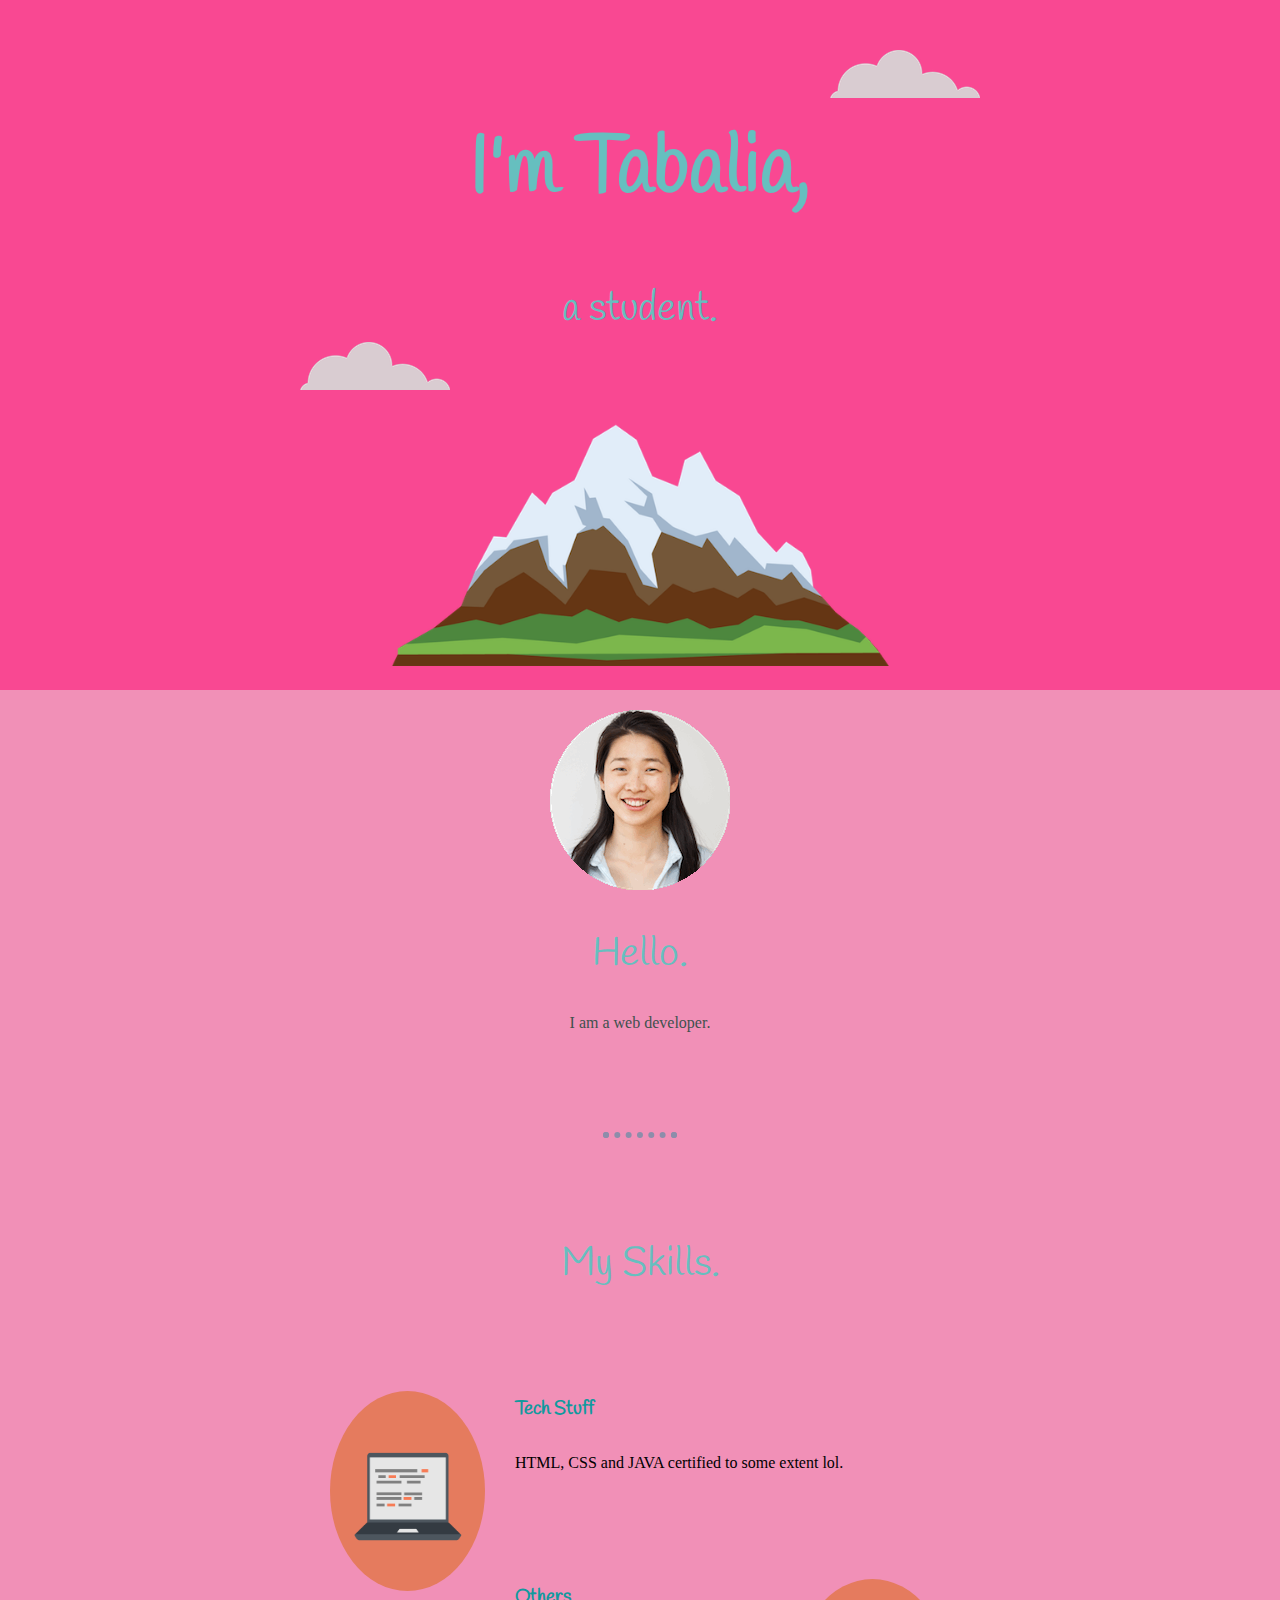
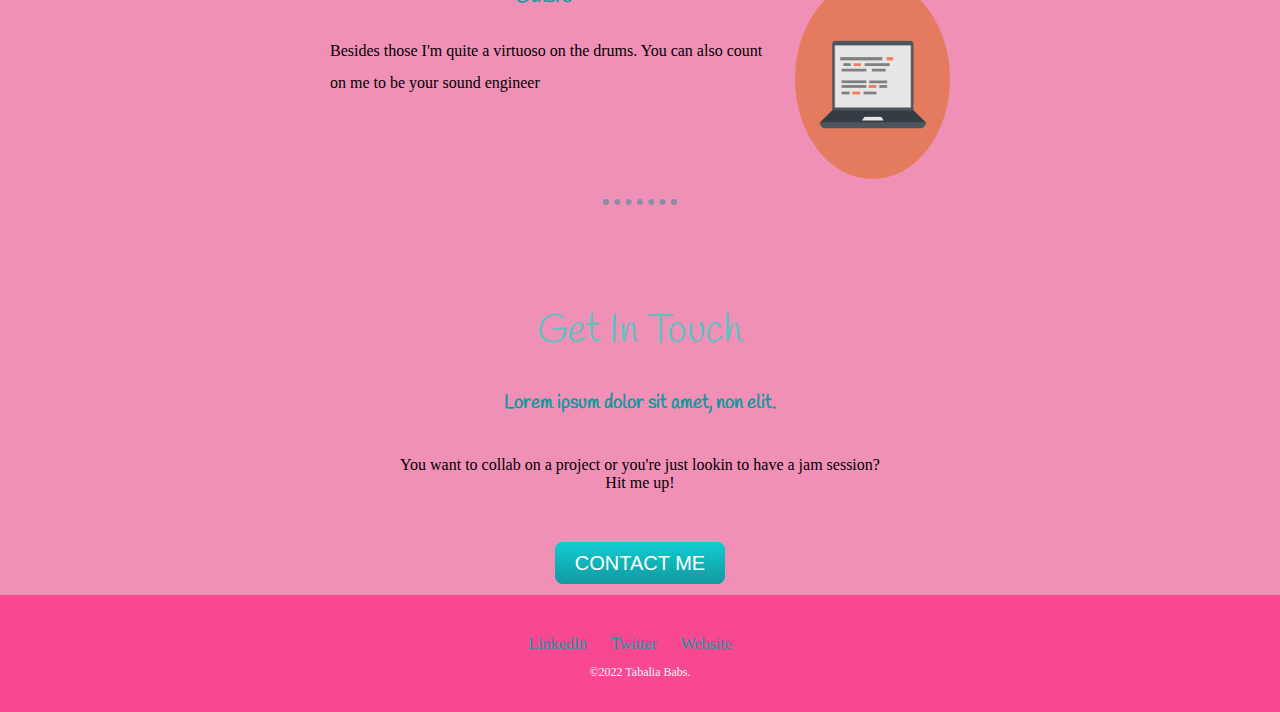
<file: index.html>
<!DOCTYPE html>
<html lang="en" dir="ltr">
  <head>
    <meta charset="utf-8">
    <title>Tabalia</title>
    <link rel="stylesheet" href="css/styles.css">
    <link rel="icon" href="favicon.ico">
    <link rel="preconnect" href="https://fonts.googleapis.com">
<link rel="preconnect" href="https://fonts.gstatic.com" crossorigin>
<link href="https://fonts.googleapis.com/css2?family=Handlee&display=swap" rel="stylesheet">
  </head>
  <body>
    <div class="top">
        <img class="topcloud" src="images/cloud.png" alt="cloudpic">
      <h1>I'm Tabalia,</h1>
      <h2>a student.</h2>
        <img class="bottomcloud" src="images/cloud.png" alt="cloudpic">
        <img class="mountain" src="images/mountain.png" alt="mounntainpic">
    </div>
    <div class="middle">
      <div class="profile">
        <img src="images/angela.png" alt="profilepic">
        <h2>Hello.</h2>
        <p class="personal-description">I am a web developer.</p>
      </div>
      <hr>
      <div class="skills">
        <h2>My Skills.</h2>
        <div class="skill-row">
          <img class="computer" src="images/computer.png" alt="">
          <h3>Tech Stuff</h3>
          <p>HTML, CSS and JAVA certified to some extent lol.</p>
        </div>
        <div class="skill-row">
          <img class="drums" src="images/computer.png" alt="">
          <h3>Others</h3>
          <p class="drum-talk">Besides those I'm quite a virtuoso on the drums. You can also count on me to be your sound engineer</p>
        </div>
      </div>
      <hr>
      <div class="contact-me">
        <h2>Get In Touch</h2>
        <h3>Lorem ipsum dolor sit amet, non elit.</h3>
        <p class="contact-message">You want to collab on a project or you're just lookin to have a jam session? Hit me up!</p>
      <a class="btn" href="contact.html">CONTACT ME</a>
      </div>
    </div>


    <div class="bottom">
      <a class="footer-link" href="https://www.linkedin.com/">LinkedIn</a>
      <a class="footer-link" href="https://twitter.com/">Twitter</a>
      <a class="footer-link" href="https://www.appbrewery.co/">Website</a>
      <p class="copyright">©2022 Tabalia Babs.</p>
    </div>
  </body>
</html>
</file>
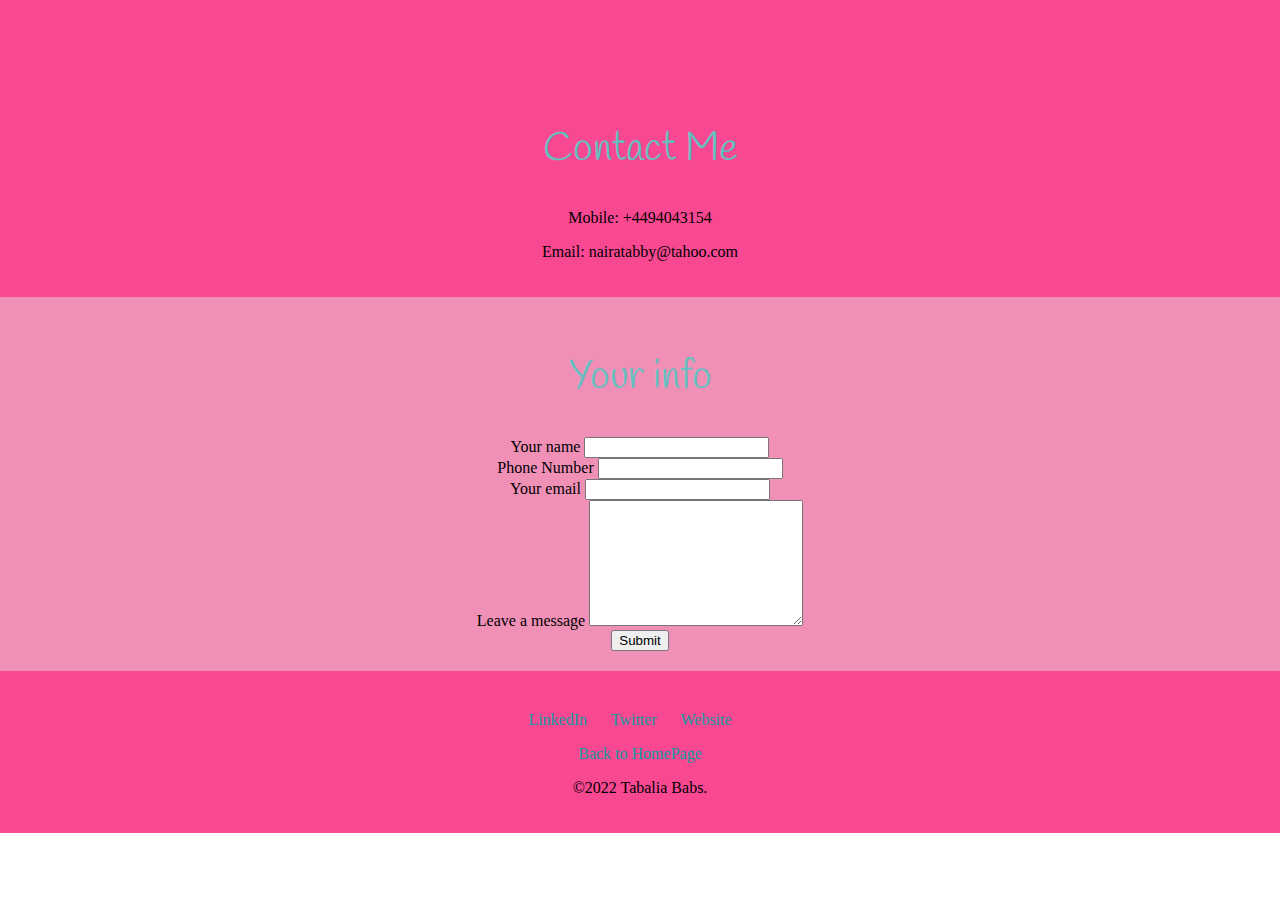
<file: contact.html>
<!DOCTYPE html>
<html lang="en" dir="ltr">
  <head>
    <meta charset="utf-8">
    <title>Contact Me</title>
    <link rel="stylesheet" href="css/styles.css">
    <link rel="icon" href="favicon.ico">
    <link rel="preconnect" href="https://fonts.googleapis.com">
<link rel="preconnect" href="https://fonts.gstatic.com" crossorigin>
<link href="https://fonts.googleapis.com/css2?family=Handlee&display=swap" rel="stylesheet">
  </head>
  <body>
    <div class="top">
    <h2>Contact Me</h2>
          <p>Mobile: +4494043154</p>
          <p class="mymail">Email: nairatabby@tahoo.com</p>
    </div>

    <div class="middle">
            <h2>Your info</h2>
        <form  action="mailto:tdbabsanda@gmail.com" method="post" enctype="text/plain">
          <label>Your name</label>
          <input type="text" name="yourName" value=""><br>
          <label>Phone Number</label>
          <input type="number" name="yourNumber" value=""><br>
          <label>Your email</label>
          <input type="email" name="yourEmail" value=""><br>
          <label>Leave a message</label>
          <textarea name="name" rows="8" cols="24"></textarea><br>
          <input type="submit" name="">
        </form>
    </div>

          <div class="bottom">
            <a class="footer-link" href="https://www.linkedin.com/">LinkedIn</a>
            <a class="footer-link" href="https://twitter.com/">Twitter</a>
            <a class="footer-link" href="https://www.appbrewery.co/">Website</a>
            <p><a href="index.html">Back to HomePage</a></p>
            <p>©2022 Tabalia Babs.</p>
          </div>

  </body>
</html>
</file>
<file: css/styles.css>
body
  {
  margin:0;
  text-align: center;
  font-family: 'Pangolin', cursive;

  }

h1
{
  font-size: 80px;
    margin: 0 auto 0 auto;
  font-family: 'Handlee', cursive;
  line-height: 2;
  color: #66BFBF;

}

h2{
  font-family: 'Handlee', cursive;
  font-size: 2.5rem;
  font-weight: normal;
  color: #66BFBF;
}

h3{
  font-family: 'Handlee', cursive;
  color: #11999E;
}

hr{
  border: dotted #8D8DAA 6px;
  border-bottom: none;
  margin: 100px auto;
  width: 5%;
}
a{
  color:#11999E;
  text-decoration: none;
}
a:hover{
  color: #EAF6F6;
}

.top
{
  background-color: #F94892;
  padding: 90px 0 20px 0;
  position: relative;
  }

.middle
{
  padding: 20px 20px;
  background-color: #F190B7;
}

.bottom
{
  padding: 40px 0 20px;
  background-color: #F94892;
}

.mymail{

}
.topcloud{
  position: absolute;
  right: 300px;
  top: 50px;
}
.bottomcloud{
  position: absolute;
  margin-top: 15px;
  left: 300px;
  bottom: 300px;

}

.mountain{
  margin-bottom: 0;
  width: 498px;
  height: 297px;
}
.computer{
  height: 200px;
  border-radius: 75%;
  width: 25%;
  float: left;
  margin-right: 30px;
}
.drums{
  height: 200px;
  border-radius: 75%;
  width: 25%;
  float: right;
  /* clear is the opposite of float, i prevents
  targeted content from wrapping around other elements*/
  margin-left: 30px;
}

.personal-description{
  color: #40514E;
}

.drum-talk{
/*  clear: right;*/
}
.footer-link{
  margin-right: 20px;
  color: #11999E;
}
.skill-row{
  width: 50%;
  margin: 100px auto 100px auto;
  text-align: left;
  line-height: 2;
}

.contact-message{
  width: 40%;
  margin: 40px auto 60px;
}

.btn {
  background: #11cdd4;
  background-image: -webkit-linear-gradient(top, #11cdd4, #11999e);
  background-image: -moz-linear-gradient(top, #11cdd4, #11999e);
  background-image: -ms-linear-gradient(top, #11cdd4, #11999e);
  background-image: -o-linear-gradient(top, #11cdd4, #11999e);
  background-image: linear-gradient(to bottom, #11cdd4, #11999e);
  -webkit-border-radius: 8;
  -moz-border-radius: 8;
  border-radius: 8px;
  font-family: Arial;
  color: #ffffff;
  font-size: 20px;
  padding: 10px 20px 10px 20px;
  text-decoration: none;
}

.btn:hover {
  background: #30e3cb;
  background-image: -webkit-linear-gradient(top, #30e3cb, #2bc4ad);
  background-image: -moz-linear-gradient(top, #30e3cb, #2bc4ad);
  background-image: -ms-linear-gradient(top, #30e3cb, #2bc4ad);
  background-image: -o-linear-gradient(top, #30e3cb, #2bc4ad);
  background-image: linear-gradient(to bottom, #30e3cb, #2bc4ad);
  text-decoration: none;
}

.copyright{
  color: #EAF6F6;
  font-size: 0.75rem;
}
</file>
